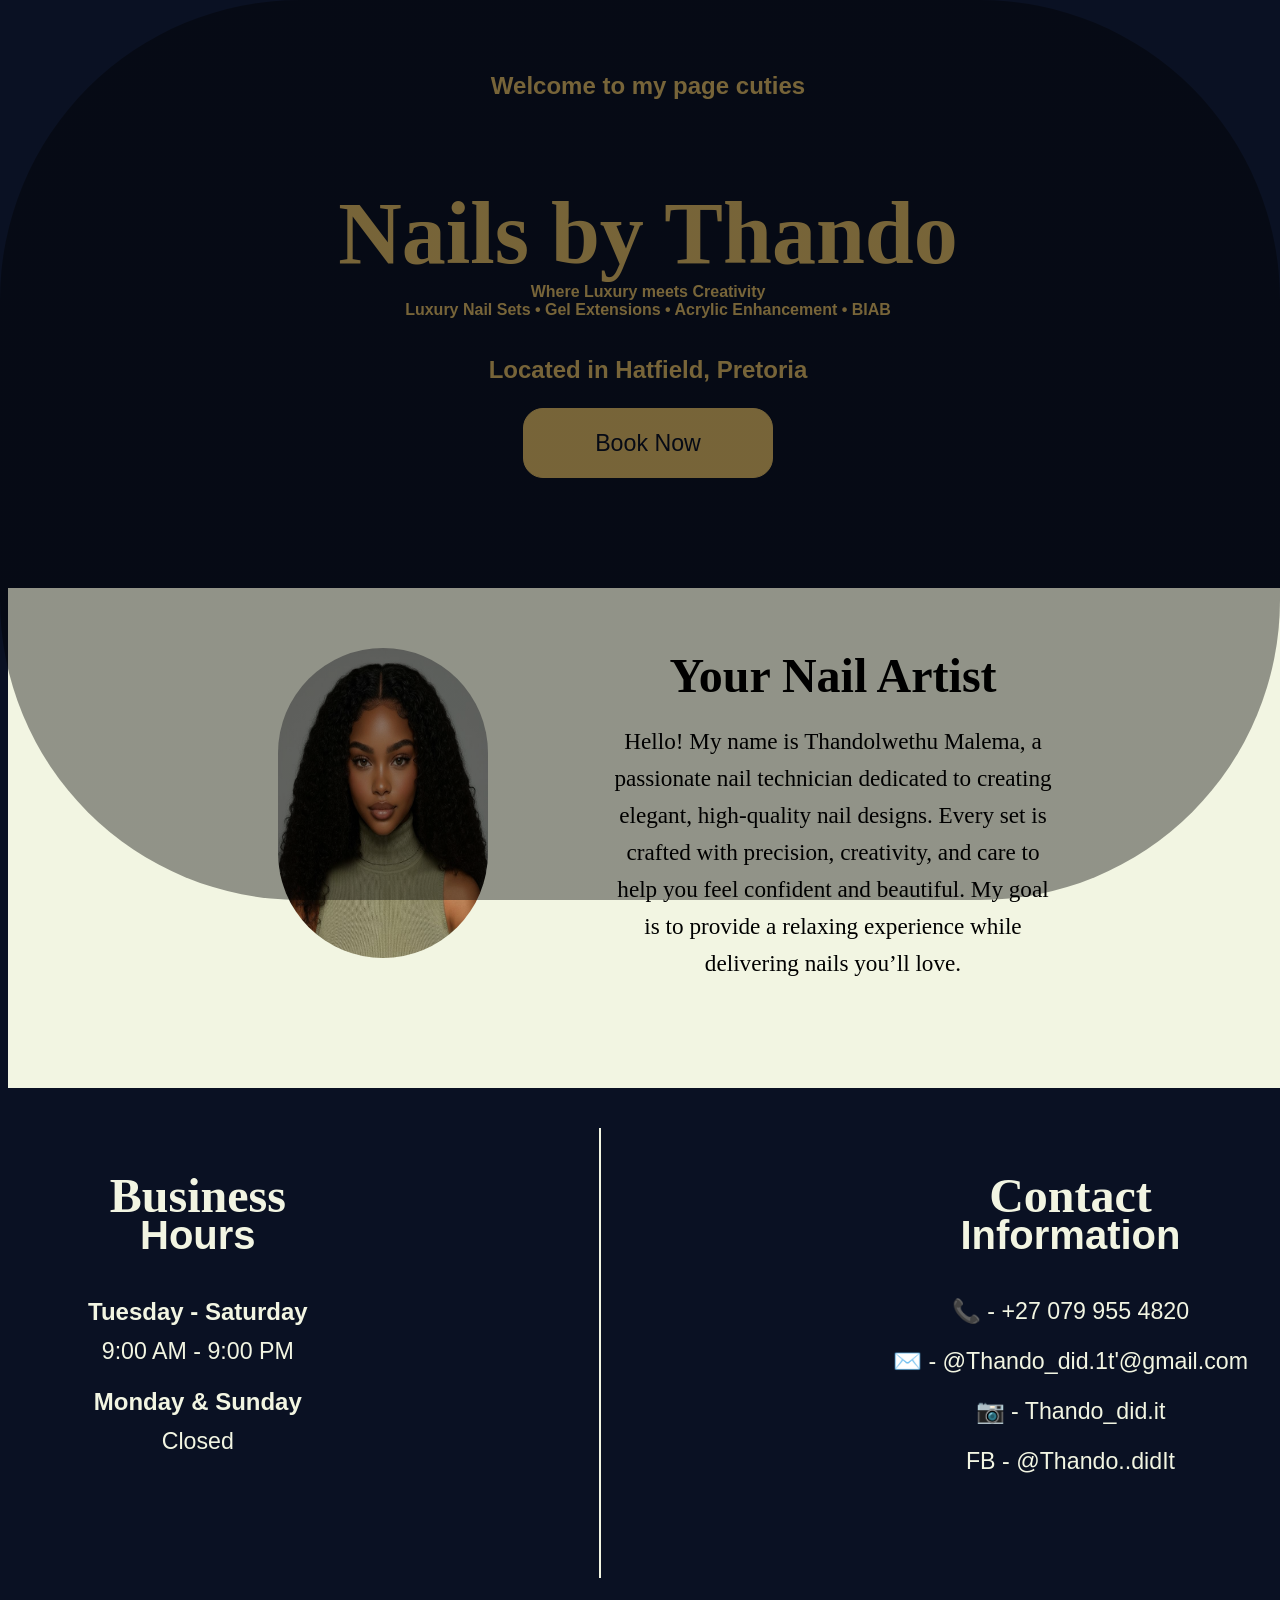
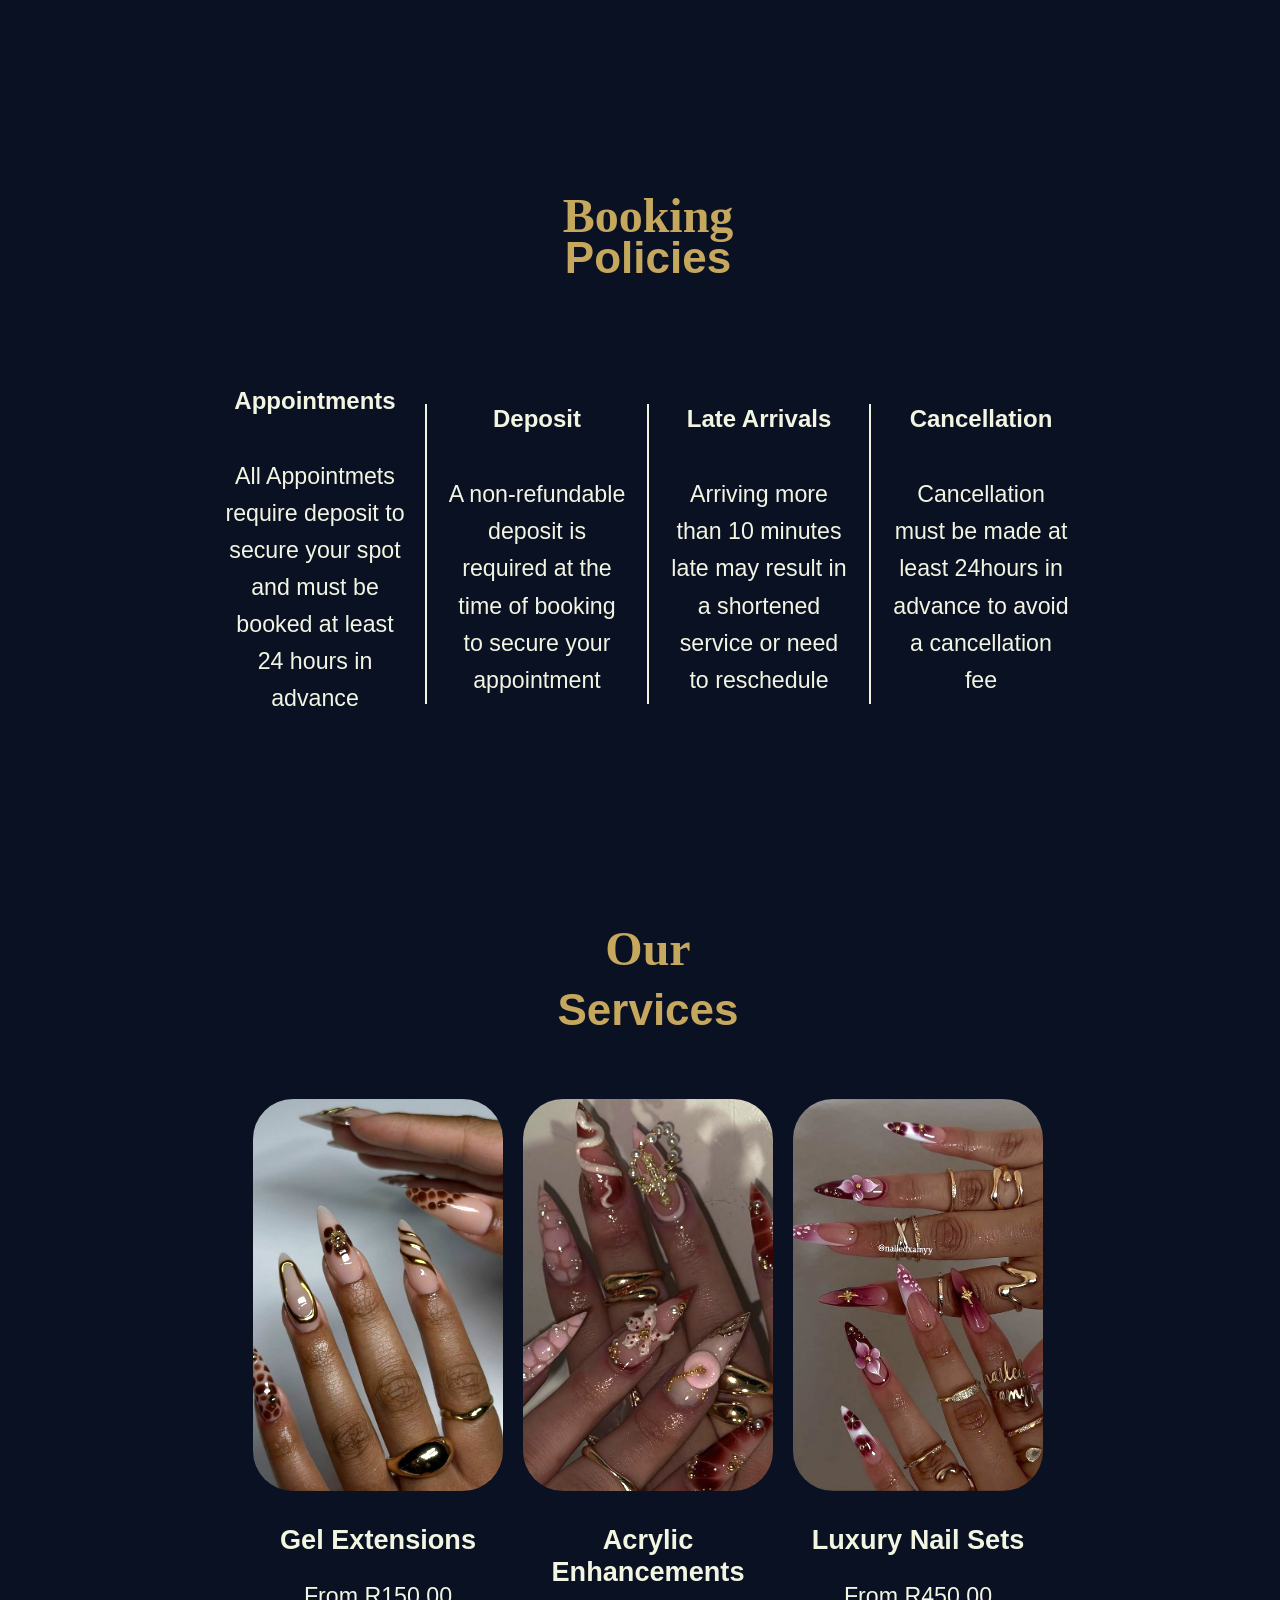
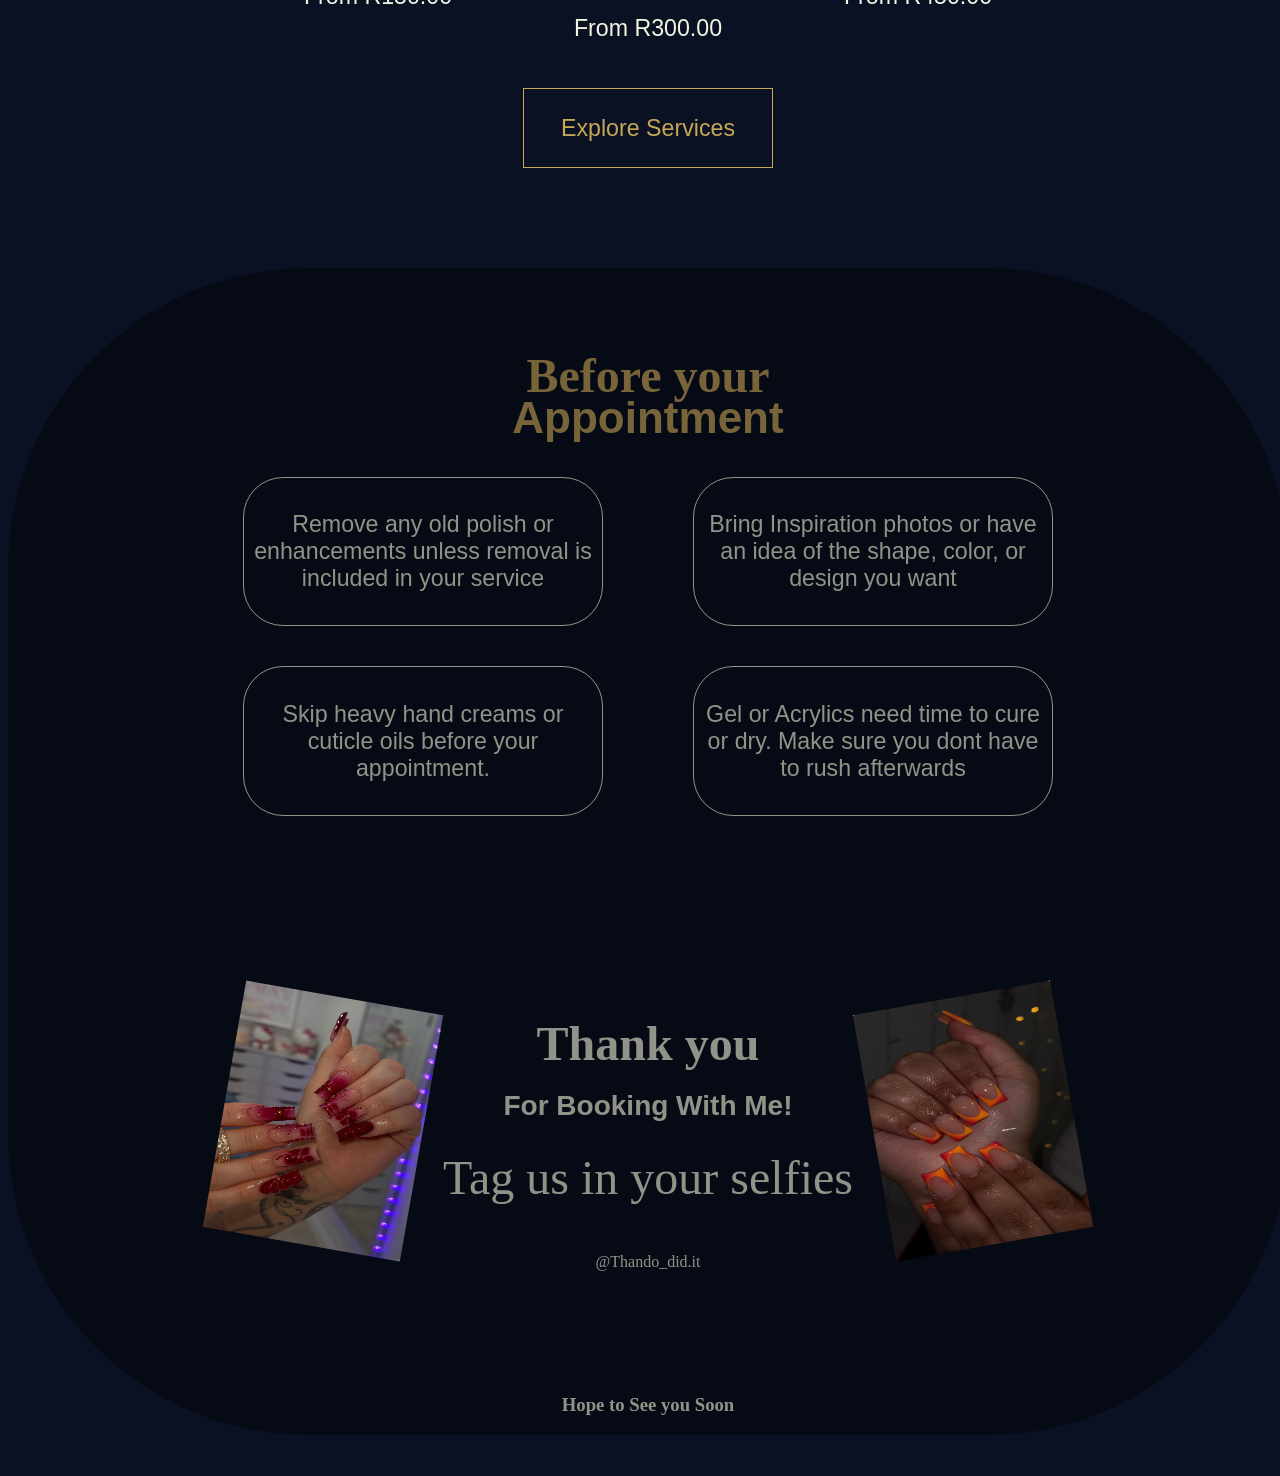
<file: index.html>
<!DOCTYPE html>
<html lang="en">
  <head>
    <meta charset="UTF-8">

    <title>Electronic Card</title>
    <link rel="stylesheet" href="style.css">
  </head>

  <body>
    <header class="header1">

      <h3>Welcome to my page cuties</h3>
  
      <h1>Nails by Thando</h1>
      <h2 class="under">Where Luxury meets Creativity</h2>
      <h2 class="normalSection2">Luxury Nail Sets • Gel Extensions • Acrylic Enhancement • BIAB</h2>

      <h3>Located in Hatfield, Pretoria</h3>

      <button>Book Now</button>
    </header>

    <section class="about">
      <div class="nailTech">
        <img src="nailArtist.jpeg" alt="Nail Tech">
        <div class="overlay"></div>
      </div>

      <div class="nail-tech">
        <h2 class="cursiveSection">Your Nail Artist</h2>
        <p>Hello! My name is Thandolwethu Malema, a passionate nail technician dedicated to creating elegant, high-quality nail designs. Every set is crafted with precision, creativity, and care to help you feel confident and beautiful. My goal is to provide a relaxing experience while delivering nails you’ll love.</p>
      </div>
    </section>

    <section class="section2">
      <div class="hours">

          <h2 class="cursiveSection">Business</h2>
          <h3 class="normalSection1">Hours</h3>

          <h4>Tuesday - Saturday</h4>
          <p class="Time">9:00 AM - 9:00 PM</p>

          <h4>Monday & Sunday</h4>
          <p class="Time">Closed</p>

      </div>

      <div class="line"></div>

      <div class="hours">

          <h2 class="cursiveSection">Contact</h2>
          <h3 class="normalSection1  ">Information</h3>
      
          <p class="TimE">📞 - +27 079 955 4820
          <p class="TimE">✉️ - @Thando_did.1t'@gmail.com</p>
          <p class="TimE">📷 - Thando_did.it</p>
          <p class="TimE">FB - @Thando..didIt</p>
      </div>

    </section>

    <section class="section3">
      <h2 class="cursiveSection">Booking</h2>
      <h3 class="normalSection">Policies</h3>
      
      <div class="policies">
        <div class="policy">
          <h2>Appointments</h2>
          <p>All Appointmets require deposit to secure your spot and must be booked at least 24 hours in advance</p>
        </div>

        <div class="linE"></div>

        <div class="policy">
          <h2>Deposit</h2>
          <p>A non-refundable deposit is required at the time of booking to secure your appointment</p>
        </div>

        <div class="linE"></div>

        <div class="policy">
          <h2>Late Arrivals</h2>
          <p>Arriving more than 10 minutes late may result in a shortened service or need to reschedule</p>
        </div>

        <div class="linE"></div>

        <div class="policy">
          <h2>Cancellation</h2>
          <p>Cancellation must be made at least 24hours in advance to  avoid a cancellation fee</p>
        </div>
      </div>
    </section>

    <section class="services">
      <h2 class="cursiveSection">Our</h2>
      <h3 class="normalSection">Services</h3>

      <div class="groupServices">

        <div class="service">
          <img src ="Gel Extensions.jpeg">
          <h3>Gel Extensions</h3>
          <p>From R150.00</p>
        </div>

        <div class="service">
          <img src ="Acrylic.jpeg">
          <h3>Acrylic Enhancements</h3>
          <p>From R300.00</p>
        </div>
   
        <div class="service">
          <img src ="Luxury.jpeg">
          <h3>Luxury Nail Sets</h3>
          <p>From R450.00</p>
        </div>

      </div>

      <button class="button1">Explore  Services</button>
    </section>

    <div class="secondDesign">
    <section class="beforeApp">
      <div class="overlay"></div>
      <h2 class="cursiveSection">Before your</h2>
      <h3 class="normalSection">Appointment</h3>

      <div class="befores">

        <div class="Two">

          <p>Remove any old polish or enhancements unless removal is included in your service</p>
        </div>

        <div class="Two">
          <p>Bring Inspiration photos or have an idea of the shape, color, or design you want</p>
        </div>

        <div class="Two">
          <p>Skip heavy hand creams or cuticle oils before your appointment.</p>
        </div>

        <div class="Two">
          <p>Gel or Acrylics need time to cure or dry. Make sure you dont have to rush afterwards</p>
        </div>

      </div>
    </section>

    <footer>
      <section class="footer">

        <img src="nails1.jpeg" alt="Nails Set" class="nails1">

        <div class="notImage">
          
          <div class="Three">
            <h2 class="cursiveSection4">Thank you</h2>
            <h2 class="Three1">For Booking With Me!</h3>
          </div>
          <div class="Three">
            <p class="cursiveSection">Tag us in your selfies</p>
            <p>@Thando_did.it</p>
          </div>
        </div>

        <img src="nails2.jpeg" alt="Nails Set" class="nails2">
      </section>

      <section>
        <h3 class="bye">Hope to See you Soon</h3>
      </section>
      </div>
    </footer>
  </body>
</html>
</file>
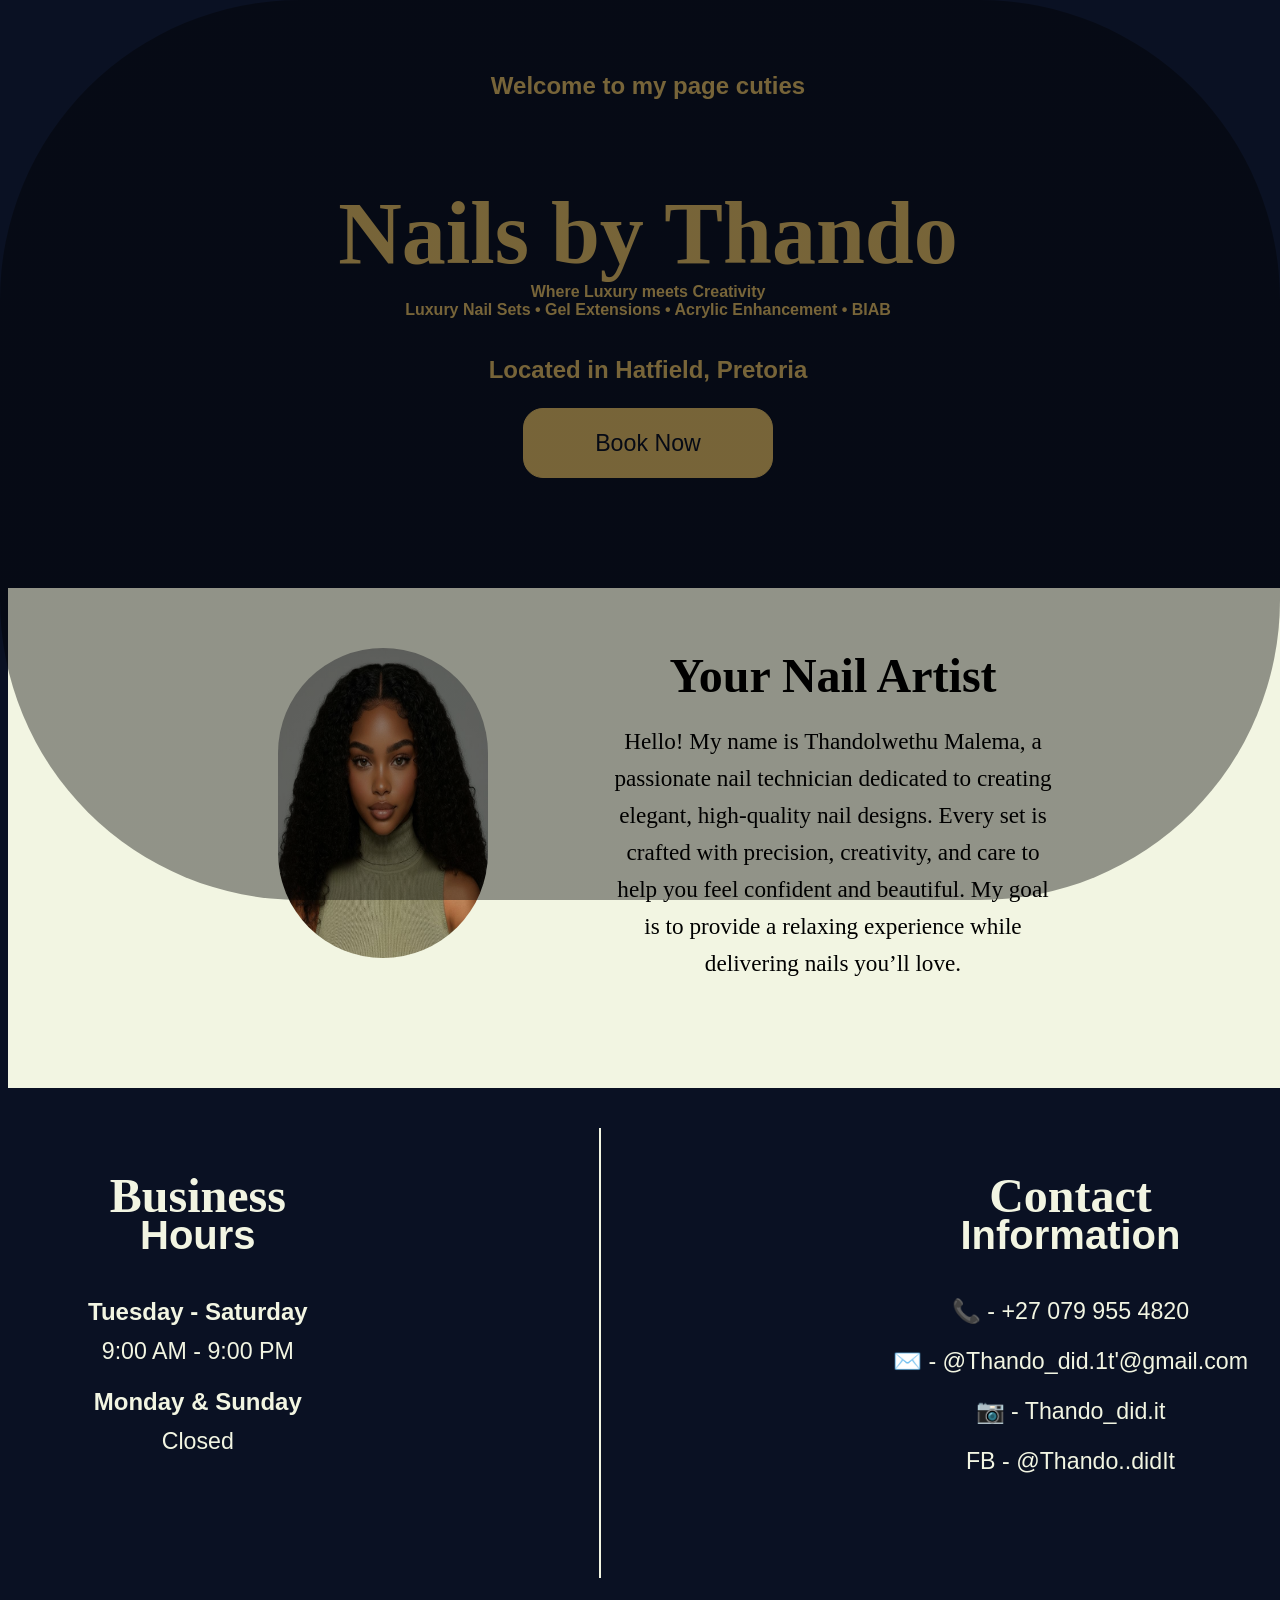
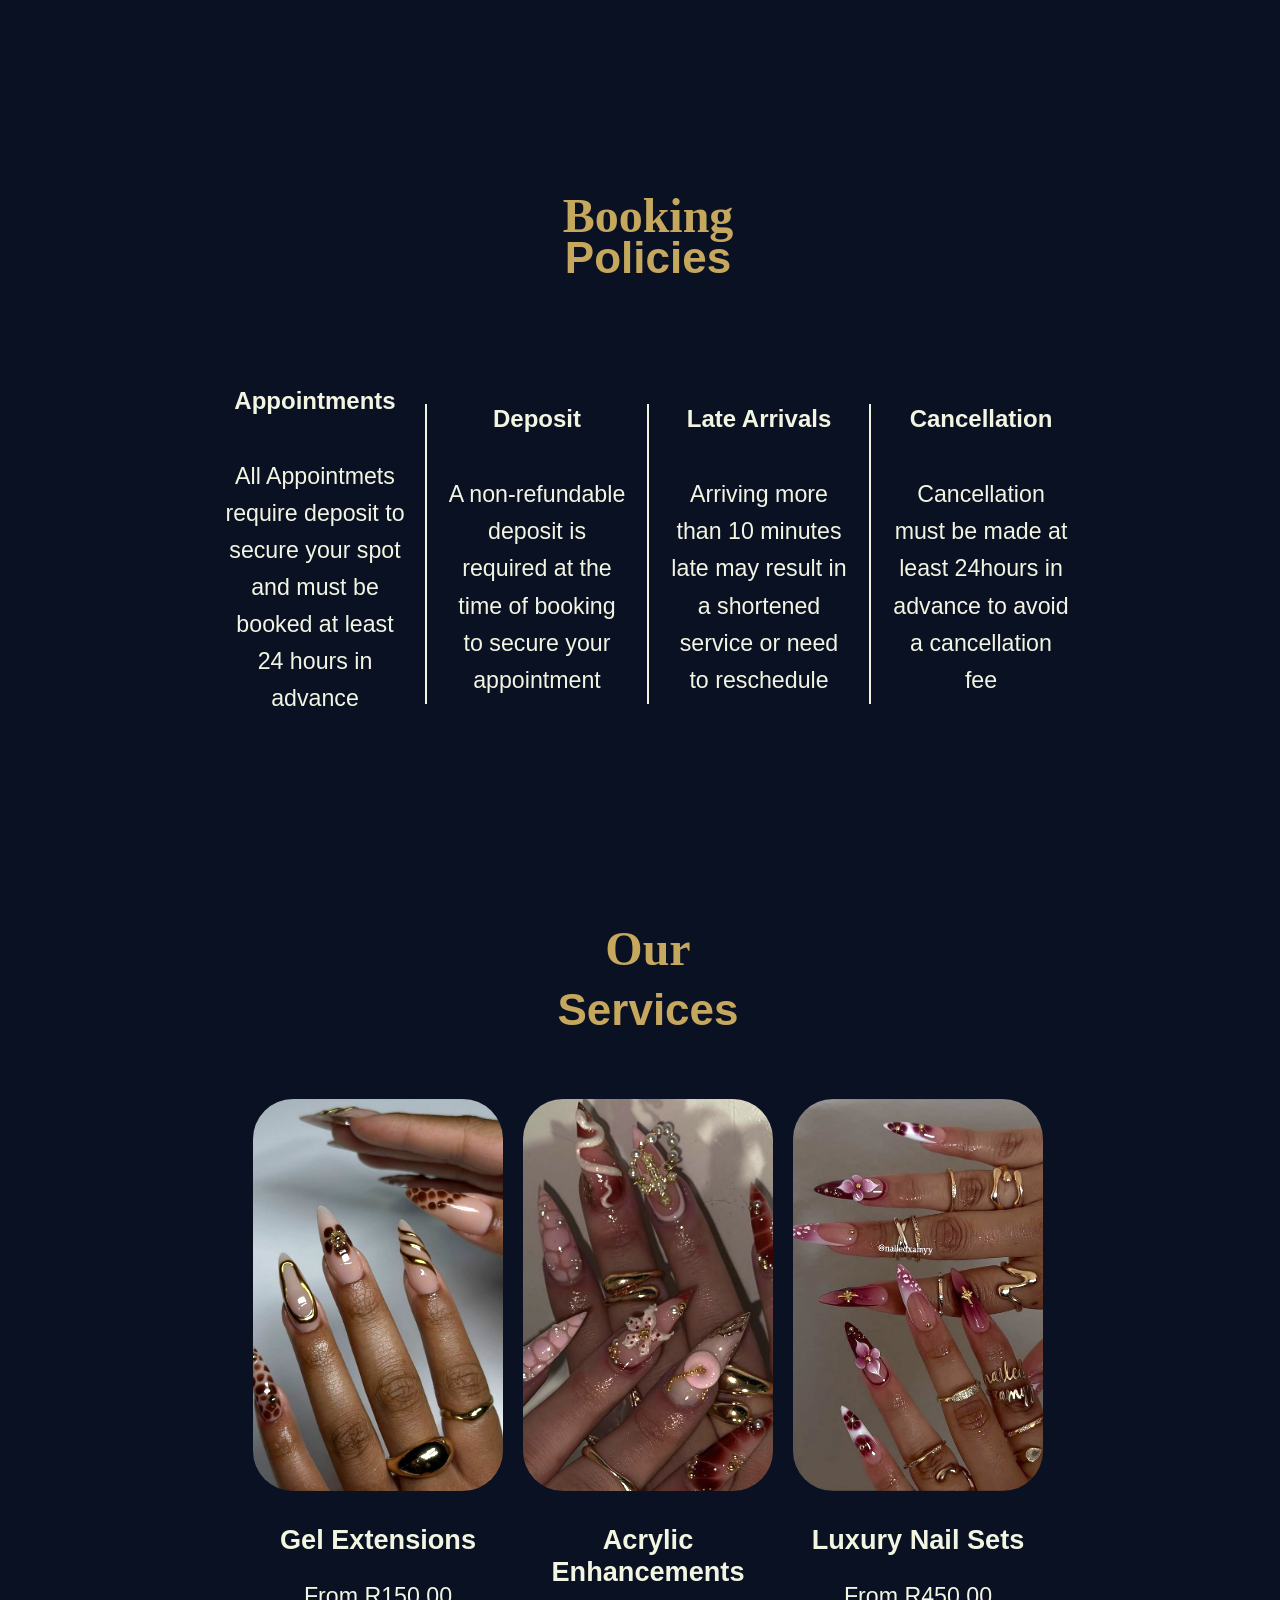
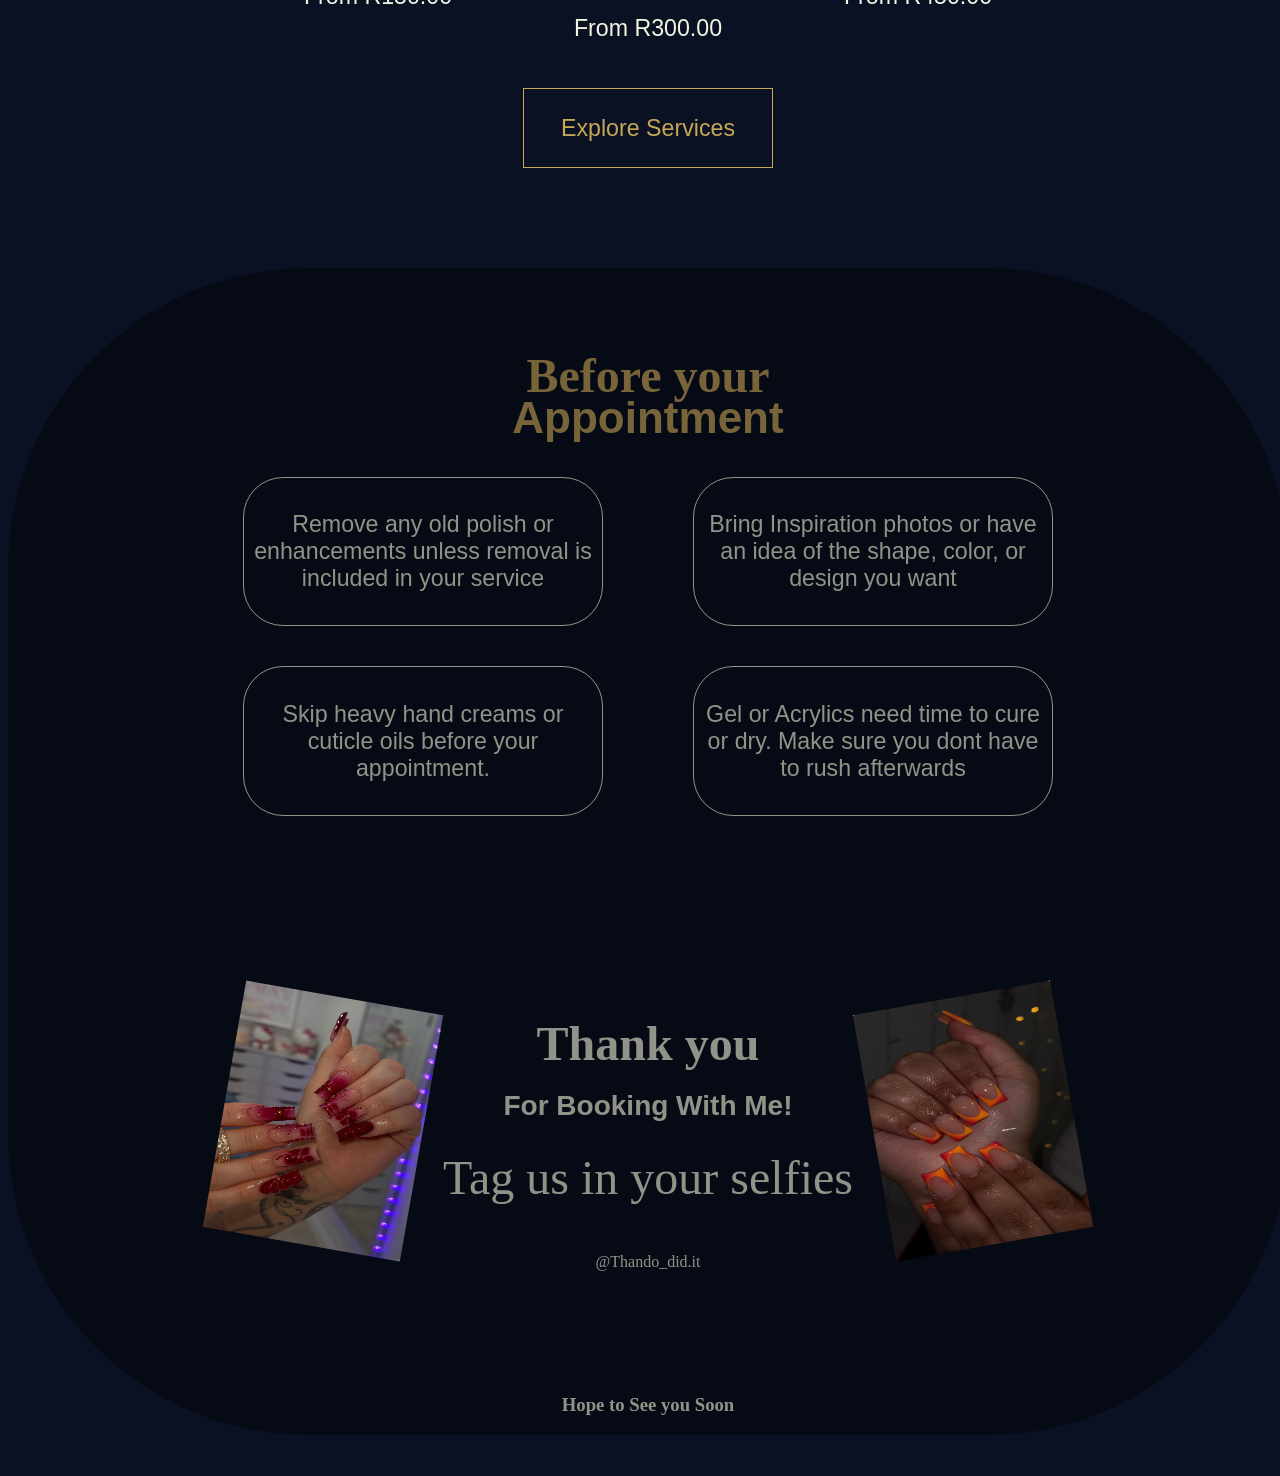
<file: nails.html>
<!DOCTYPE html>
<html lang="en">
  <head>
    <meta charset="UTF-8">

    <title>Electronic Card</title>
    <link rel="stylesheet" href="nails.css">
  </head>

  <body>
    <header class="header1">

      <h3>Welcome to my page cuties</h3>
  
      <h1>Nails by Thando</h1>
      <h2 class="under">Where Luxury meets Creativity</h2>
      <h2 class="normalSection2">Luxury Nail Sets • Gel Extensions • Acrylic Enhancement • BIAB</h2>

      <h3>Located in Hatfield, Pretoria</h3>

      <button>Book Now</button>
    </header>

    <section class="about">
      <div class="nailTech">
        <img src="nailArtist.jpeg" alt="Nail Tech">
        <div class="overlay"></div>
      </div>

      <div class="nail-tech">
        <h2 class="cursiveSection">Your Nail Artist</h2>
        <p>Hello! My name is Thandolwethu Malema, a passionate nail technician dedicated to creating elegant, high-quality nail designs. Every set is crafted with precision, creativity, and care to help you feel confident and beautiful. My goal is to provide a relaxing experience while delivering nails you’ll love.</p>
      </div>
    </section>

    <section class="section2">
      <div class="hours">

          <h2 class="cursiveSection">Business</h2>
          <h3 class="normalSection1">Hours</h3>

          <h4>Tuesday - Saturday</h4>
          <p class="Time">9:00 AM - 9:00 PM</p>

          <h4>Monday & Sunday</h4>
          <p class="Time">Closed</p>

      </div>

      <div class="line"></div>

      <div class="hours">

          <h2 class="cursiveSection">Contact</h2>
          <h3 class="normalSection1  ">Information</h3>
      
          <p class="TimE">📞 - +27 079 955 4820
          <p class="TimE">✉️ - @Thando_did.1t'@gmail.com</p>
          <p class="TimE">📷 - Thando_did.it</p>
          <p class="TimE">FB - @Thando..didIt</p>
      </div>

    </section>

    <section class="section3">
      <h2 class="cursiveSection">Booking</h2>
      <h3 class="normalSection">Policies</h3>
      
      <div class="policies">
        <div class="policy">
          <h2>Appointments</h2>
          <p>All Appointmets require deposit to secure your spot and must be booked at least 24 hours in advance</p>
        </div>

        <div class="linE"></div>

        <div class="policy">
          <h2>Deposit</h2>
          <p>A non-refundable deposit is required at the time of booking to secure your appointment</p>
        </div>

        <div class="linE"></div>

        <div class="policy">
          <h2>Late Arrivals</h2>
          <p>Arriving more than 10 minutes late may result in a shortened service or need to reschedule</p>
        </div>

        <div class="linE"></div>

        <div class="policy">
          <h2>Cancellation</h2>
          <p>Cancellation must be made at least 24hours in advance to  avoid a cancellation fee</p>
        </div>
      </div>
    </section>

    <section class="services">
      <h2 class="cursiveSection">Our</h2>
      <h3 class="normalSection">Services</h3>

      <div class="groupServices">

        <div class="service">
          <img src ="Gel Extensions.jpeg">
          <h3>Gel Extensions</h3>
          <p>From R150.00</p>
        </div>

        <div class="service">
          <img src ="Acrylic.jpeg">
          <h3>Acrylic Enhancements</h3>
          <p>From R300.00</p>
        </div>
   
        <div class="service">
          <img src ="Luxury.jpeg">
          <h3>Luxury Nail Sets</h3>
          <p>From R450.00</p>
        </div>

      </div>

      <button class="button1">Explore  Services</button>
    </section>

    <div class="secondDesign">
    <section class="beforeApp">
      <div class="overlay"></div>
      <h2 class="cursiveSection">Before your</h2>
      <h3 class="normalSection">Appointment</h3>

      <div class="befores">

        <div class="Two">

          <p>Remove any old polish or enhancements unless removal is included in your service</p>
        </div>

        <div class="Two">
          <p>Bring Inspiration photos or have an idea of the shape, color, or design you want</p>
        </div>

        <div class="Two">
          <p>Skip heavy hand creams or cuticle oils before your appointment.</p>
        </div>

        <div class="Two">
          <p>Gel or Acrylics need time to cure or dry. Make sure you dont have to rush afterwards</p>
        </div>

      </div>
    </section>

    <footer>
      <section class="footer">

        <img src="nails1.jpeg" alt="Nails Set" class="nails1">

        <div class="notImage">
          
          <div class="Three">
            <h2 class="cursiveSection4">Thank you</h2>
            <h2 class="Three1">For Booking With Me!</h3>
          </div>
          <div class="Three">
            <p class="cursiveSection">Tag us in your selfies</p>
            <p>@Thando_did.it</p>
          </div>
        </div>

        <img src="nails2.jpeg" alt="Nails Set" class="nails2">
      </section>

      <section>
        <h3 class="bye">Hope to See you Soon</h3>
      </section>
      </div>
    </footer>
  </body>
</html>
</file>
<file: style.css>
* {
  box-sizing: border-box;
}

body  {
  display: flex;
  flex-direction: column;

  min-height: 100vh;
  width: 100vw;

  background-color: #0A1123;
}

.header1  {
  display: flex;
  flex-direction: column;
  align-items: center;

  text-align: center;

  margin-top: 40px;
  margin-bottom: 40px;

  min-height: 500px;
  width: 100vw;
}

.header1 h3  {
  font-size: 1.5rem;
  font-family: sans-serif;
  font-weight: 700;

  color: #C6A75E;
}

.header1 h1  {
  font-size: 5.5rem;
  font-family: "Great Vibes", cursive;
  font-weight: 900;

  color: #C6A75E;
}

.cursiveSection  {
  font-size: 3rem;
  font-family: "Great Vibes", cursive;
}

.normalSection  {
  font-size: 2.75rem;
  font-family: Verdana, sans-serif;

  margin-top: -50px;
  
}

.normalSection1  {
  font-size: 2.5rem;
  font-family: Verdana, sans-serif;

  margin-top: -50px;
}

.normalSection2  {
  font-size: 1rem;
  font-family: Verdana, sans-serif;

  margin-top: -60px;

  color: #C6A75E;
}

.under  {
  font-size: 1rem;
  font-family: Verdana, sans-serif;

  margin-top: -60px;
  margin-bottom: 60px;

  color: #C6A75E;
}

.about  {
  display: flex;
  justify-content: center;
  gap: 80px;

  height: 500px;
  width: 100vw;

  margin-top: 0;
  padding-top: 20px;
  padding-bottom: 20px;

  background-color: #F2F5E2;
}

.nail-tech  {
  text-align: center;
}

.nail-tech p  {
  font-size: 1.45rem;
  font-weight: 500;
  font-family: "Nunito" sans-serif;

  max-width: 450px;
  line-height: 1.6;

  margin-top: -20px;
}

.nailTech img  {
  margin: 20px;
  padding: 20px;
  border: none;

  border-radius: 300px;

  width: 250px;
  height: 350px;
}

.overlay  {
  position: absolute;
  top: 0;
  left: 0;

  width: 100%;
  height: 100%;

  border-radius: 300px;

  background: linear-gradient(rgba(0,0,0,0.4), rgba(0,0,0,0.4));
}

.section2  {
  display: flex;
  justify-content: space-between;

  margin: 20px;
  padding: 20px;
  border: none;

  min-height: 500px;
  width: 100vw;

  margin-bottom: 140px;
}

.hours  {
  margin-left: 40px;
  margin-right: 40px;

  text-align: center;

  color: #F2F5E2;
}

.hours h4  {
  font-size: 1.5rem;
  font-family: Arial, sans-serif;
  font-weight: 700;

  margin-top: 20px;
}

.Time  {
  font-size: 1.45rem;
  font-family: Arial, sans-serif;
  font-weight: 500;

  margin-top: -20px;
}

.TimE {
  font-size: 1.45rem;
  font-family: Arial, sans-serif;
  font-weight: 500;
  
  margin-bottom: 20px;
}

.line  {
  width: 2px;
  height: 450px;

  background-color: #F2F5E2;
  margin: 0px 20px;
}

.section3  {
  display: flex;
  flex-direction: column;
  justify-content: center;
  align-items: center;

  width: 100%;

  text-align: center;
  color: #C6A75E;

  margin-bottom: 40px;
}

.policies  {
  display: flex;
  justify-content: center;
  align-items: center;

  gap: 10px;
  padding: 40px 60px;

  margin-bottom: 20px;
}

.policy  {
  font-size: 1.45rem;
  font-family: "Nunito", sans-serif;
  font-weight: 500;

  display: flex;
  flex-direction: column;

  color: #F2F5E2;
}

.policy p  {
  max-width: 180px;
  line-height: 1.6;
}

.policy h2  {
  font-size: 1.5rem;
  font-family: "Nunito", sans-serif;
  font-weight: 700;
}

.services  {
  display: flex;
  flex-direction: column;
  justify-content: center;
  align-items: center;

  gap: 20px;

  color: #C6A75E;

  padding-top: 40px;
  padding-left: 40px;
  padding-right: 40px;
  padding-bottom: 100px;

  width: 100%;
  min-height: 600px;
}

.button1  {
  width: 250px;
  height: 80px;

  padding: 20px;
  margin-top: 80px;
  border: 1px solid #C6A75E;

  border-radius: 0;

  color: #C6A756;
  background-color: #0A1123;

  font-size: 1.45rem;
  font-family: "Nunito", sans-serif;
  font-weight: 500;

  transition: 0.3s ease;
}

.button1:hover  {
  transform: scale(0.94);

  color: #0A1123;
  background-color: #C6A756;
}

.groupServices  {
  display: flex;
  gap: 20px;
}

.service  {
  font-size: 1.45rem;
  font-family: "Nunito", sans-serif;
  font-weight: 500;

  width: 250px;
  min-height: 400px;

  color: #F2F5E2;
  border-radius: 40px;

  text-align: center;

  transition: 0.3s ease;
}

.service img:hover  {
  transform: scale(1.06);

  box-shadow: 0 6px 12px rgba(198, 167, 94, 0.4);
}


.service img  {
  width: 100%;
  height: 80%;

  object-fit: cover;
  filter: brightness(1.4);
  border-radius: 40px;
}

.linE  {
  width: 2px;
  height: 300px;

  background-color: #F2F5E2;
  margin: 0px 10px;
}

.beforeApp  {
  display: flex;
  flex-direction: column;
  align-items: center;

  color: #C6A75E;
 
  padding: 40px 40px;
  margin-bottom: 100px;
}

.befores  {
  display: grid;
  grid-template-columns: repeat(2, minmax(360px, 1fr));
  justify-content: center;
  gap: 40px;

  max-width: 900px;
  width: 90%;

  margin: 0 auto;
  margin-top: -30px;

  padding: 20px 20px;
  text-align: center;

  color: #F2F5E2;
}

.Two {
  display: flex;
  justify-content: center;
  align-items: center;

  font-size: 1.45rem;
  font-family: "Nunito", sans-serif;
  font-weight: 500;

  padding: 10px;
  margin: 0 auto;
  border: 1px solid #F2F5E2;

  border-radius: 40px;

  width: 100%;
  max-width: 360px;

  min-height: 120px;
  color: #F2F5E2;
}

.bookings  {
  width: 150px;
  height: 50px;

  margin-bottom: 20px;

  background-color: #f2f2f2;
}

.notImage  {
  display: flex;
  flex-direction: column;
  align-items: center;
}

.header1 button  {
  width: 250px;
  height: 70px;

  margin-bottom: 40px;
  padding: 20px;
  border: 1px solid #C6A75E;

  border-radius: 20px;

  color: #0A1123;
  background-color: #C6A75E;

  font-size: 1.45rem;
  font-family: "Nunito", sans-serif;
  font-weight: 500;
  
  transition: 0.3s ease;
}

.Three  {
  text-align: center;
}

.footer  {
  display: flex;
  justify-content: center;

  color: #F2F5E2;

  margin-top: 60px;
  margin-bottom: -100px;

  height: 500px;
  width: auto;
}

.footer img  {
  width: 200px;
  height: 250px;

  margin: 20px;
}

.nails1  {
  transform: rotate(10deg);
}

.nails2  {
  transform: rotate(-10deg);
}

.Three1  {
  font-size: 1.75rem;
  font-family: "Nunito", sans-serif;
  font-weight: 700;

  margin-top: -20px;
  margin-bottom: -20px;
}


.cursiveSection4  {
  font-size: 3rem;
  font-family: "Great Vibes", cursive;
}

.bye  {
  text-align: center;
  color: #F2F5E2;
}

.secondDesign  {
  position: relative;

}
</file>
<file: nails.css>
* {
  box-sizing: border-box;
}

body  {
  display: flex;
  flex-direction: column;

  min-height: 100vh;
  width: 100vw;

  background-color: #0A1123;
}

.header1  {
  display: flex;
  flex-direction: column;
  align-items: center;

  text-align: center;

  margin-top: 40px;
  margin-bottom: 40px;

  min-height: 500px;
  width: 100vw;
}

.header1 h3  {
  font-size: 1.5rem;
  font-family: sans-serif;
  font-weight: 700;

  color: #C6A75E;
}

.header1 h1  {
  font-size: 5.5rem;
  font-family: "Great Vibes", cursive;
  font-weight: 900;

  color: #C6A75E;
}

.cursiveSection  {
  font-size: 3rem;
  font-family: "Great Vibes", cursive;
}

.normalSection  {
  font-size: 2.75rem;
  font-family: Verdana, sans-serif;

  margin-top: -50px;
  
}

.normalSection1  {
  font-size: 2.5rem;
  font-family: Verdana, sans-serif;

  margin-top: -50px;
}

.normalSection2  {
  font-size: 1rem;
  font-family: Verdana, sans-serif;

  margin-top: -60px;

  color: #C6A75E;
}

.under  {
  font-size: 1rem;
  font-family: Verdana, sans-serif;

  margin-top: -60px;
  margin-bottom: 60px;

  color: #C6A75E;
}

.about  {
  display: flex;
  justify-content: center;
  gap: 80px;

  height: 500px;
  width: 100vw;

  margin-top: 0;
  padding-top: 20px;
  padding-bottom: 20px;

  background-color: #F2F5E2;
}

.nail-tech  {
  text-align: center;
}

.nail-tech p  {
  font-size: 1.45rem;
  font-weight: 500;
  font-family: "Nunito" sans-serif;

  max-width: 450px;
  line-height: 1.6;

  margin-top: -20px;
}

.nailTech img  {
  margin: 20px;
  padding: 20px;
  border: none;

  border-radius: 300px;

  width: 250px;
  height: 350px;
}

.overlay  {
  position: absolute;
  top: 0;
  left: 0;

  width: 100%;
  height: 100%;

  border-radius: 300px;

  background: linear-gradient(rgba(0,0,0,0.4), rgba(0,0,0,0.4));
}

.section2  {
  display: flex;
  justify-content: space-between;

  margin: 20px;
  padding: 20px;
  border: none;

  min-height: 500px;
  width: 100vw;

  margin-bottom: 140px;
}

.hours  {
  margin-left: 40px;
  margin-right: 40px;

  text-align: center;

  color: #F2F5E2;
}

.hours h4  {
  font-size: 1.5rem;
  font-family: Arial, sans-serif;
  font-weight: 700;

  margin-top: 20px;
}

.Time  {
  font-size: 1.45rem;
  font-family: Arial, sans-serif;
  font-weight: 500;

  margin-top: -20px;
}

.TimE {
  font-size: 1.45rem;
  font-family: Arial, sans-serif;
  font-weight: 500;
  
  margin-bottom: 20px;
}

.line  {
  width: 2px;
  height: 450px;

  background-color: #F2F5E2;
  margin: 0px 20px;
}

.section3  {
  display: flex;
  flex-direction: column;
  justify-content: center;
  align-items: center;

  width: 100%;

  text-align: center;
  color: #C6A75E;

  margin-bottom: 40px;
}

.policies  {
  display: flex;
  justify-content: center;
  align-items: center;

  gap: 10px;
  padding: 40px 60px;

  margin-bottom: 20px;
}

.policy  {
  font-size: 1.45rem;
  font-family: "Nunito", sans-serif;
  font-weight: 500;

  display: flex;
  flex-direction: column;

  color: #F2F5E2;
}

.policy p  {
  max-width: 180px;
  line-height: 1.6;
}

.policy h2  {
  font-size: 1.5rem;
  font-family: "Nunito", sans-serif;
  font-weight: 700;
}

.services  {
  display: flex;
  flex-direction: column;
  justify-content: center;
  align-items: center;

  gap: 20px;

  color: #C6A75E;

  padding-top: 40px;
  padding-left: 40px;
  padding-right: 40px;
  padding-bottom: 100px;

  width: 100%;
  min-height: 600px;
}

.button1  {
  width: 250px;
  height: 80px;

  padding: 20px;
  margin-top: 80px;
  border: 1px solid #C6A75E;

  border-radius: 0;

  color: #C6A756;
  background-color: #0A1123;

  font-size: 1.45rem;
  font-family: "Nunito", sans-serif;
  font-weight: 500;

  transition: 0.3s ease;
}

.button1:hover  {
  transform: scale(0.94);

  color: #0A1123;
  background-color: #C6A756;
}

.groupServices  {
  display: flex;
  gap: 20px;
}

.service  {
  font-size: 1.45rem;
  font-family: "Nunito", sans-serif;
  font-weight: 500;

  width: 250px;
  min-height: 400px;

  color: #F2F5E2;
  border-radius: 40px;

  text-align: center;

  transition: 0.3s ease;
}

.service img:hover  {
  transform: scale(1.06);

  box-shadow: 0 6px 12px rgba(198, 167, 94, 0.4);
}


.service img  {
  width: 100%;
  height: 80%;

  object-fit: cover;
  filter: brightness(1.4);
  border-radius: 40px;
}

.linE  {
  width: 2px;
  height: 300px;

  background-color: #F2F5E2;
  margin: 0px 10px;
}

.beforeApp  {
  display: flex;
  flex-direction: column;
  align-items: center;

  color: #C6A75E;
 
  padding: 40px 40px;
  margin-bottom: 100px;
}

.befores  {
  display: grid;
  grid-template-columns: repeat(2, minmax(360px, 1fr));
  justify-content: center;
  gap: 40px;

  max-width: 900px;
  width: 90%;

  margin: 0 auto;
  margin-top: -30px;

  padding: 20px 20px;
  text-align: center;

  color: #F2F5E2;
}

.Two {
  display: flex;
  justify-content: center;
  align-items: center;

  font-size: 1.45rem;
  font-family: "Nunito", sans-serif;
  font-weight: 500;

  padding: 10px;
  margin: 0 auto;
  border: 1px solid #F2F5E2;

  border-radius: 40px;

  width: 100%;
  max-width: 360px;

  min-height: 120px;
  color: #F2F5E2;
}

.bookings  {
  width: 150px;
  height: 50px;

  margin-bottom: 20px;

  background-color: #f2f2f2;
}

.notImage  {
  display: flex;
  flex-direction: column;
  align-items: center;
}

.header1 button  {
  width: 250px;
  height: 70px;

  margin-bottom: 40px;
  padding: 20px;
  border: 1px solid #C6A75E;

  border-radius: 20px;

  color: #0A1123;
  background-color: #C6A75E;

  font-size: 1.45rem;
  font-family: "Nunito", sans-serif;
  font-weight: 500;
  
  transition: 0.3s ease;
}

.Three  {
  text-align: center;
}

.footer  {
  display: flex;
  justify-content: center;

  color: #F2F5E2;

  margin-top: 60px;
  margin-bottom: -100px;

  height: 500px;
  width: auto;
}

.footer img  {
  width: 200px;
  height: 250px;

  margin: 20px;
}

.nails1  {
  transform: rotate(10deg);
}

.nails2  {
  transform: rotate(-10deg);
}

.Three1  {
  font-size: 1.75rem;
  font-family: "Nunito", sans-serif;
  font-weight: 700;

  margin-top: -20px;
  margin-bottom: -20px;
}


.cursiveSection4  {
  font-size: 3rem;
  font-family: "Great Vibes", cursive;
}

.bye  {
  text-align: center;
  color: #F2F5E2;
}

.secondDesign  {
  position: relative;

}
</file>
